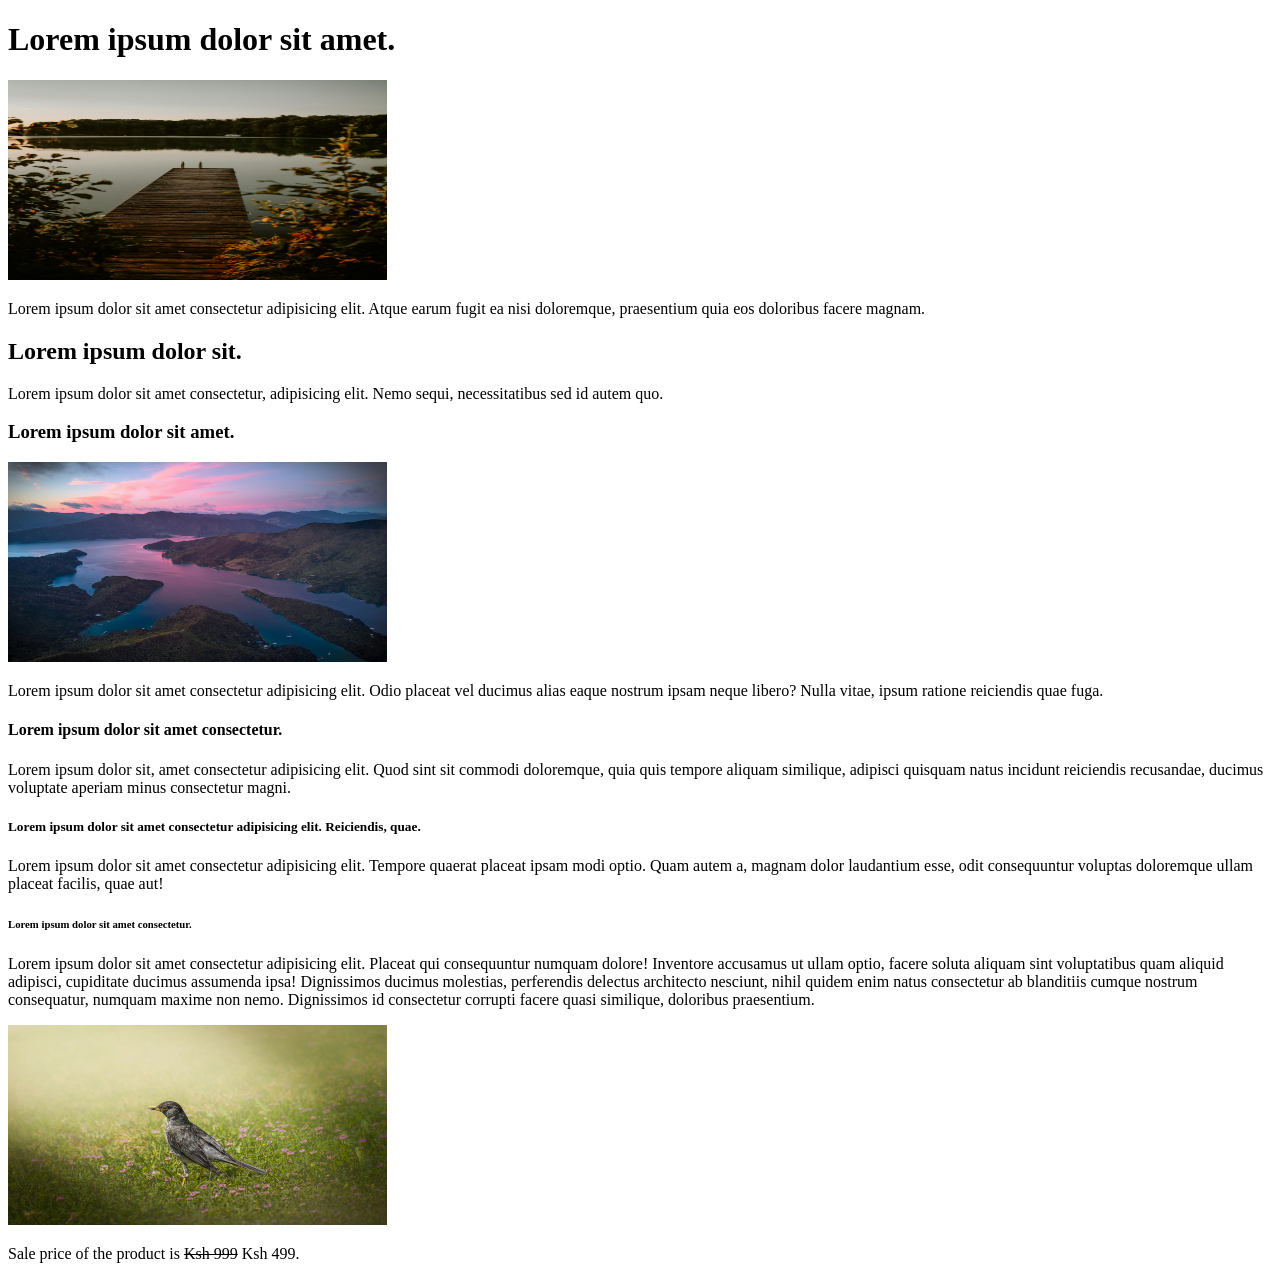
<file: index.html>
<!DOCTYPE html>
<html lang="en">
<head>
    <meta charset="UTF-8">
    <meta name="viewport" content="width=device-width, initial-scale=1.0">
    <title>HTML Basics</title>
</head>
<body>
    <h1>Lorem ipsum dolor sit amet.</h1>
    <img src="images/nature.jpg" alt="" width="30%" height="200px">
    <p>Lorem ipsum dolor sit amet consectetur adipisicing elit. Atque earum fugit ea nisi doloremque, praesentium quia eos doloribus facere magnam.</p>
    <h2>Lorem ipsum dolor sit.</h2>
    <p>Lorem ipsum dolor sit amet consectetur, adipisicing elit. Nemo sequi, necessitatibus sed id autem quo.</p>
    <h3>Lorem ipsum dolor sit amet.</h3>
    <img src="images/nature2.jpg" alt="" width="30%" height="200px">
    <p>Lorem ipsum dolor sit amet consectetur adipisicing elit. Odio placeat vel ducimus alias eaque nostrum ipsam neque libero? Nulla vitae, ipsum ratione reiciendis quae fuga.</p>
    <h4>Lorem ipsum dolor sit amet consectetur.</h4>
    <p>Lorem ipsum dolor sit, amet consectetur adipisicing elit. Quod sint sit commodi doloremque, quia quis tempore aliquam similique, adipisci quisquam natus incidunt reiciendis recusandae, ducimus voluptate aperiam minus consectetur magni.</p>
    <h5>Lorem ipsum dolor sit amet consectetur adipisicing elit. Reiciendis, quae.</h5>
    <p>Lorem ipsum dolor sit amet consectetur adipisicing elit. Tempore quaerat placeat ipsam modi optio. Quam autem a, magnam dolor laudantium esse, odit consequuntur voluptas doloremque ullam placeat facilis, quae aut!</p>
    <h6>Lorem ipsum dolor sit amet consectetur.</h6>
    <p>Lorem ipsum dolor sit amet consectetur adipisicing elit. Placeat qui consequuntur numquam dolore! Inventore accusamus ut ullam optio, facere soluta aliquam sint voluptatibus quam aliquid adipisci, cupiditate ducimus assumenda ipsa!
    Dignissimos ducimus molestias, perferendis delectus architecto nesciunt, nihil quidem enim natus consectetur ab blanditiis cumque nostrum consequatur, numquam maxime non nemo. Dignissimos id consectetur corrupti facere quasi similique, doloribus praesentium.</p>
    <img src="images/bird.jpg" alt="" width="30%" height="200px">
    <p>Sale price of the product is <s>Ksh 999</s> Ksh 499.</p>
</body>
</html>
</file>
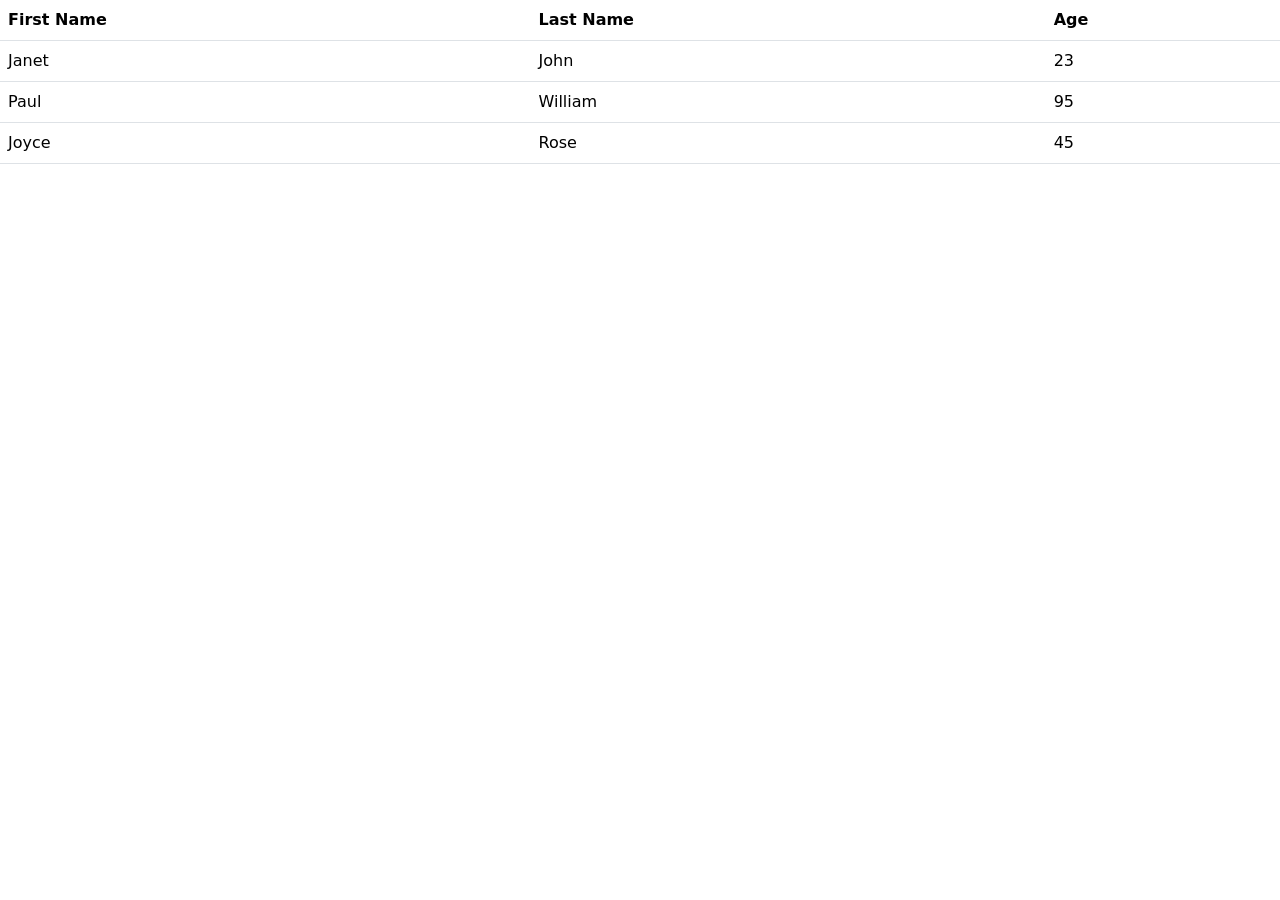
<file: bootstrap.html>
<!DOCTYPE html>
<html lang="en">
<head>
    <meta charset="UTF-8">
    <meta name="viewport" content="width=device-width, initial-scale=1.0">
    <title>Bootstrap intro</title>
    <link rel="stylesheet" href="bootstrap-5.3.8-dist/css/bootstrap.css">
    <!-- <link href="https://cdn.jsdelivr.net/npm/bootstrap@5.3.8/dist/css/bootstrap.min.css" rel="stylesheet"> -->
    <style>
        .text-danger{
            color: green !important;
        }
    </style>
</head>
<body>
    <!-- <h1 class="text-center text-danger text-capitalize">Lorem ipsum dolor sit amet </h1>
    <p class="text-end text-success">Lorem ipsum dolor sit amet consectetur 
    adipisicing elit. Mollitia vitae perspiciatis non.
    At aperiam minima est laborum ea fuga et pariatur? Sit,
    illo sequi. Dignissimos voluptates magni reprehenderit ex 
    doloremque.</p> -->

    <table class="table">
        <tr>
            <th>First Name</th>
            <th>Last Name</th>
            <th>Age</th>
        </tr>
        <tr>
            <td>Janet</td>
            <td>John</td>
            <td>23</td>
        </tr>
        <tr>
            <td>Paul</td>
            <td> William</td>
            <td>95</td>
        </tr>
        <tr>
            <td>Joyce</td>
            <td>Rose</td>
            <td>45</td>
        </tr>
    </table>

</body>
</html>
</file>
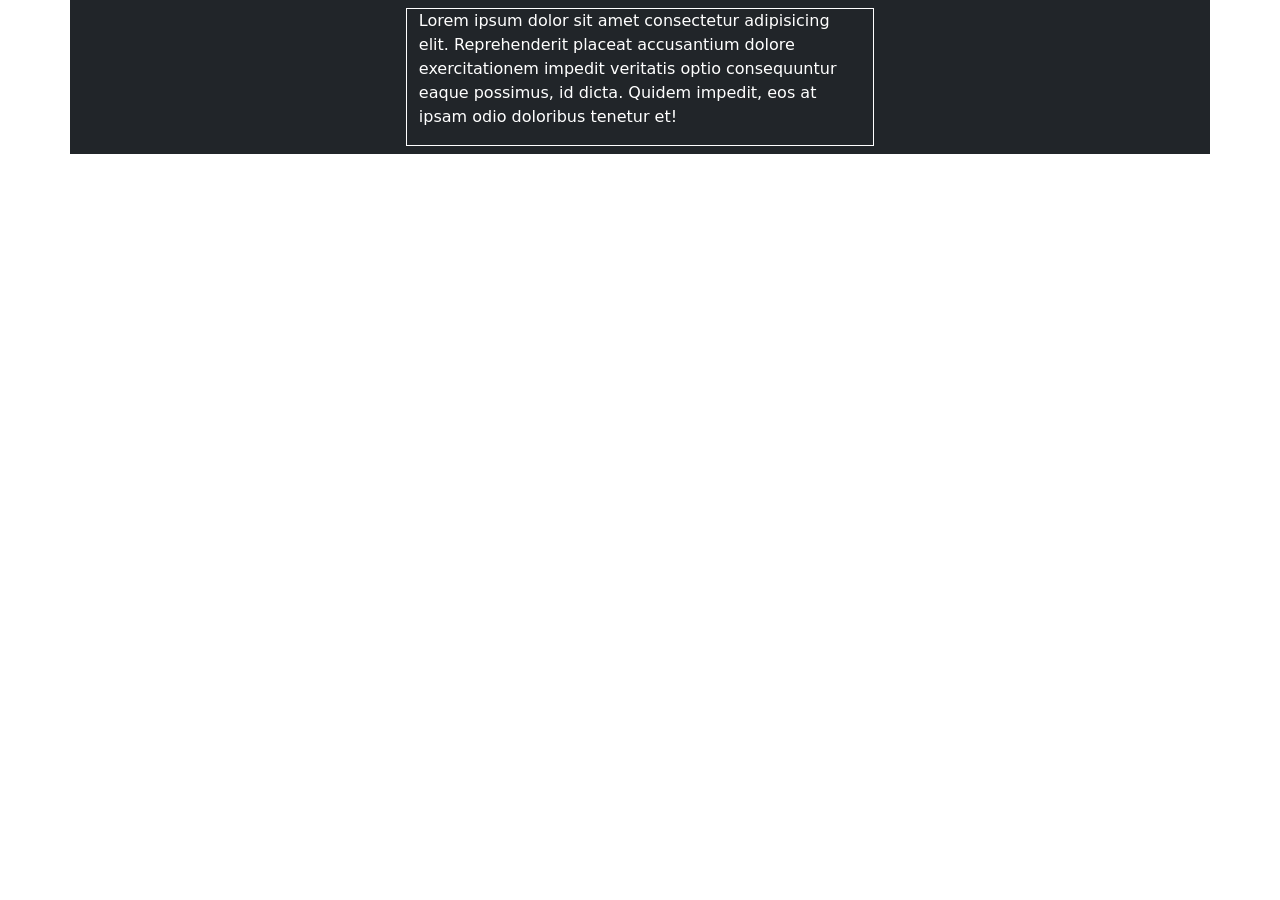
<file: bs-grid.html>
<!DOCTYPE html>
<html lang="en">
<head>
    <meta charset="UTF-8">
    <meta name="viewport" content="width=device-width, initial-scale=1.0">
    <title>Bootstrap Grid</title>
    <link rel="stylesheet" href="bootstrap-5.3.8-dist/css/bootstrap.css">
</head>
<body>
    <!-- container -->
     <!-- row -->
      <!-- col-->
       <!-- xs, sm, md, lg, xl, xxl   -->
       <div class="container d-none">
        <div class="row">
            <div class="col-sm-6 col-md-4 border border-success ">
                <p>Lorem ipsum dolor sit amet consectetur adipisicing elit. Nobis pariatur perspiciatis velit et sed? Fuga explicabo laudantium soluta necessitatibus sint! Alias in deleniti rem enim ea a reiciendis hic porro?</p>

            </div>
            <div class="col-sm-6 col-md-4 border border-warning ">
                <p>Lorem ipsum dolor sit amet consectetur adipisicing elit. Accusamus similique placeat laboriosam recusandae, excepturi, vitae voluptatibus doloribus dolore veritatis sed accusantium magni provident ipsa magnam alias vel repellat qui cum.</p>

            </div>
            <div class="col-sm-12 col-md-4 border border-primary ">
                <p>Lorem ipsum dolor sit amet consectetur adipisicing elit. Error tempore suscipit atque delectus mollitia reiciendis consequatur pariatur. Maiores quis praesentium, minus inventore libero dolorum mollitia incidunt est deleniti rerum repudiandae.</p>
            </div>
        </div>

       </div>
       <div class="container">
        <div class="row bg-dark p-2 justify-content-center">
            <div class="col-5 border border-white">
                <p class="text-white">Lorem ipsum dolor sit amet consectetur adipisicing elit. Reprehenderit placeat accusantium dolore exercitationem impedit veritatis optio consequuntur eaque possimus, id dicta. Quidem impedit, eos at ipsam odio doloribus tenetur et!</p>
            </div>
        </div>
       </div>

</body>
</html>
</file>
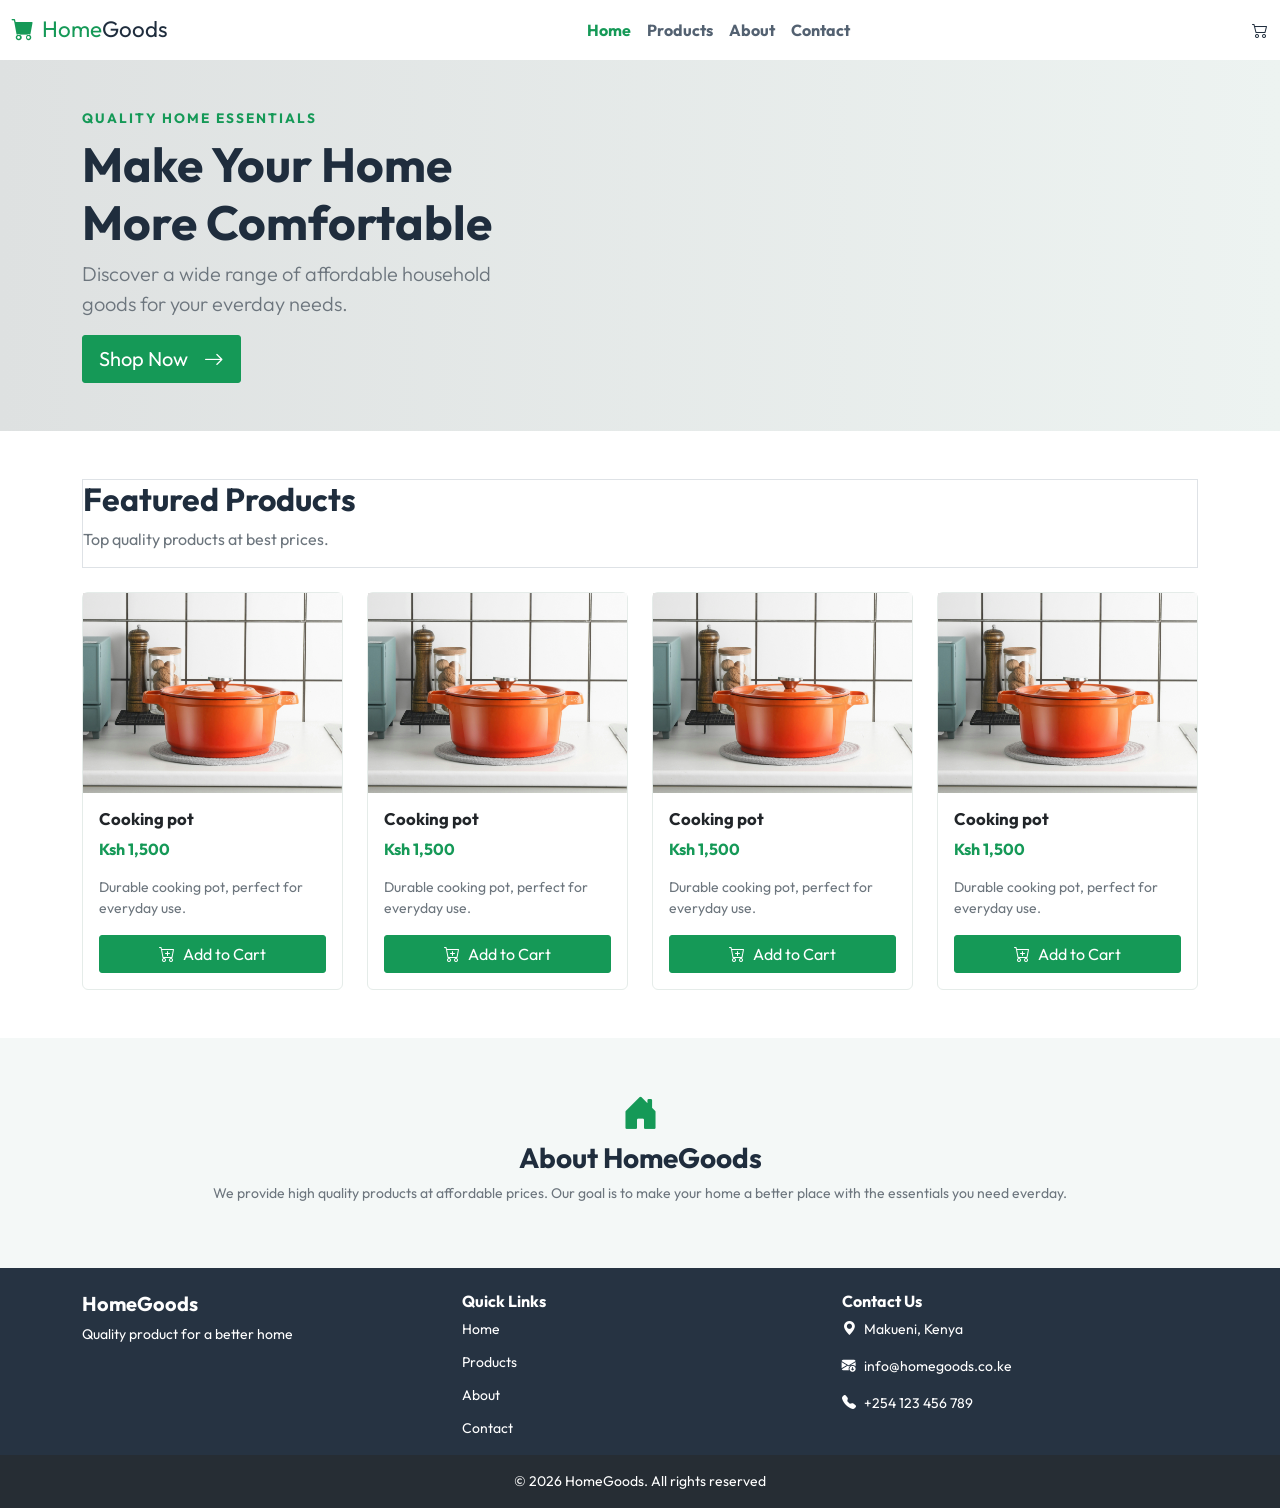
<file: completebootstrappage.html>
<!DOCTYPE html>
<html lang="en">
<head>
    <meta charset="UTF-8">
    <meta name="viewport" content="width=device-width, initial-scale=1.0">
    <title>HomeGoods | Best prices in town</title>
    <link href="https://cdn.jsdelivr.net/npm/bootstrap@5.3.8/dist/css/bootstrap.min.css" rel="stylesheet">
    <link rel="stylesheet" href="https://cdn.jsdelivr.net/npm/bootstrap-icons@1.13.2/font/bootstrap-icons.min.css">
    <!-- <link rel="stylesheet" href="bootstrap-5.3.8-dist/css/bootstrap.css"> -->
    <link rel="stylesheet" href="css/full.css">

</head>
<body>
    <!-- navbar -->
    <nav class="navbar navbar-expand-sm bg-white">
        <div class="container-fluid">
            <a class="navbar-brand" href="#"><i class="bi bi-cart-fill me-2"></i>Home<span id="goods">Goods</span></a>
            <button class="navbar-toggler" type="button" data-bs-toggle="collapse" data-bs-target="#collapsibleNavbar">
                <span class="navbar-toggler-icon"></span>
            </button>
            <div class="collapse navbar-collapse" id="collapsibleNavbar">
                <ul class="navbar-nav mx-auto">
                    <li class="nav-item">
                        <a class="nav-link active" href="#" >Home</a>
                    </li>
                    <li class="nav-item">
                        <a class="nav-link" href="#">Products</a>
                    </li>
                    <li class="nav-item">
                        <a class="nav-link" href="#">About</a>
                    </li>
                    <li class="nav-item">
                        <a class="nav-link" href="#">Contact</a>
                    </li>
                </ul>
            </div>
            <i class="bi bi-cart2"></i>
        </div>
    </nav>
    <!-- header section -->
     <header class="hero">
        <div class="container ">
            <div class="row">
                <div class="col-md-5 py-5">
                    <p class="text-uppercase mb-2 fw-bold small-heading">Quality home essentials</p>
                    <h1 class="fw-bold display-5" >Make Your Home More Comfortable</h1>
                    <p class="text-secondary lead">Discover a wide range of affordable household goods for your everday needs.</p>
                    <a href="#" class="btn btn-success btn-lg">Shop Now<i class="bi bi-arrow-right ms-3"></i></a>
                </div>
                
            </div>
        </div>

     </header>
    <!-- Main Section  -->
     <main>
        <section class="products-section py-5 ">
            <div class="container">
                <div class="section-heading mb-4 border">
                    <h2 class="fw-bold">Featured Products</h2>
                    <p class="text-secondary">Top quality products at best prices.</p>
                </div>
                <div class="row g-4">
                    
                    <div class="col-sm-6 col-md-3 ">
                        <div class="card">
                            <img src="images/cooking-pot.jpg" alt="">
                            <div class="card-body">
                                <h3 class=" h5 card-title">Cooking pot</h3>
                                <p class="price">Ksh 1,500</p>
                                <p class="small text-secondary">Durable cooking pot, perfect for everyday use.</p>
                                <button class="btn btn-success w-100"><i class="bi bi-cart-plus me-2"></i>Add to Cart</button>
                            </div>
                        </div>
                    </div>
                    <div class="col-sm-6 col-md-3">
                        <div class="card">
                            <img src="images/cooking-pot.jpg" alt="">
                            <div class="card-body">
                                <h3 class=" h5 card-title">Cooking pot</h3>
                                <p class="price">Ksh 1,500</p>
                                <p class="small text-secondary">Durable cooking pot, perfect for everyday use.</p>
                                <button class="btn btn-success w-100"><i class="bi bi-cart-plus me-2"></i>Add to Cart</button>
                            </div>
                        </div>
                    </div>
                    <div class="col-sm-6 col-md-3">
                        <div class="card">
                            <img src="images/cooking-pot.jpg" alt="">
                            <div class="card-body">
                                <h3 class=" h5 card-title">Cooking pot</h3>
                                <p class="price">Ksh 1,500</p>
                                <p class="small text-secondary">Durable cooking pot, perfect for everyday use.</p>
                                <button class="btn btn-success w-100"><i class="bi bi-cart-plus me-2"></i>Add to Cart</button>
                            </div>
                        </div>
                    </div>
                    <div class="col-sm-6 col-md-3">
                        <div class="card">
                            <img src="images/cooking-pot.jpg" alt="">
                            <div class="card-body">
                                <h3 class="h5 card-title">Cooking pot</h3>
                                <p class="price">Ksh 1,500</p>
                                <p class="small text-secondary ">Durable cooking pot, perfect for everyday use.</p>
                                <button class="btn btn-success w-100"><i class="bi bi-cart-plus me-2"></i>Add to Cart</button>
                            </div>
                        </div>
                    </div>

                </div>
            </div>

        </section>
        <section class="about-section py-5">
            <div class="container text-center">
                <i class="bi bi-house-door-fill"></i>
                <h2 class="h3 fw-bold">About HomeGoods</h2>
                <p class="text-secondary small ">We provide high quality products at affordable prices. Our goal is to make your home a better place with the essentials you need everday.</p>
            </div>

        </section>


     </main>
    <!-- Footer -->
     <footer>
        <div class="container pt-4 ">
            <div class="row g-4">
                <div class="col-md-4">
                    <h2 class="h5 fw-bold">HomeGoods</h2>
                    <p class="small">Quality product for a better home</p>

                </div>
                <div class="col-md-4">
                    <h3 class="h6 fw-bold">
                        Quick Links
                    </h3>
                    <ul class="small list-unstyled">
                        <li><a href="#"> Home</a></li>
                        <li><a href="#"> Products</a></li>
                        <li><a href="#"> About</a></li>
                        <li><a href="#"> Contact</a></li>
                    </ul>
                </div>
                <div class="col-md-4">
                    <h3 class="h6 fw-bold">
                        Contact Us
                    </h3>
                    <p class="small"><i class="bi bi-geo-alt-fill me-2"></i>Makueni, Kenya</p>
                    <p class="small"><i class="bi bi-envelope-arrow-down-fill me-2"></i>info@homegoods.co.ke</p>
                    <p class="small"><i class="bi bi-telephone-fill me-2"></i>+254 123 456 789</p>

                </div>
            </div>

        </div>
        <div class="copyright text-center py-3 small">
            <span>&copy; 2026 HomeGoods. All rights reserved</span>

        </div>
     </footer>
         <script src="https://cdn.jsdelivr.net/npm/bootstrap@5.3.8/dist/js/bootstrap.bundle.min.js" integrity="sha384-FKyoEForCGlyvwx9Hj09JcYn3nv7wiPVlz7YYwJrWVcXK/BmnVDxM+D2scQbITxI" crossorigin="anonymous"></script>

</body>
</html>
</file>
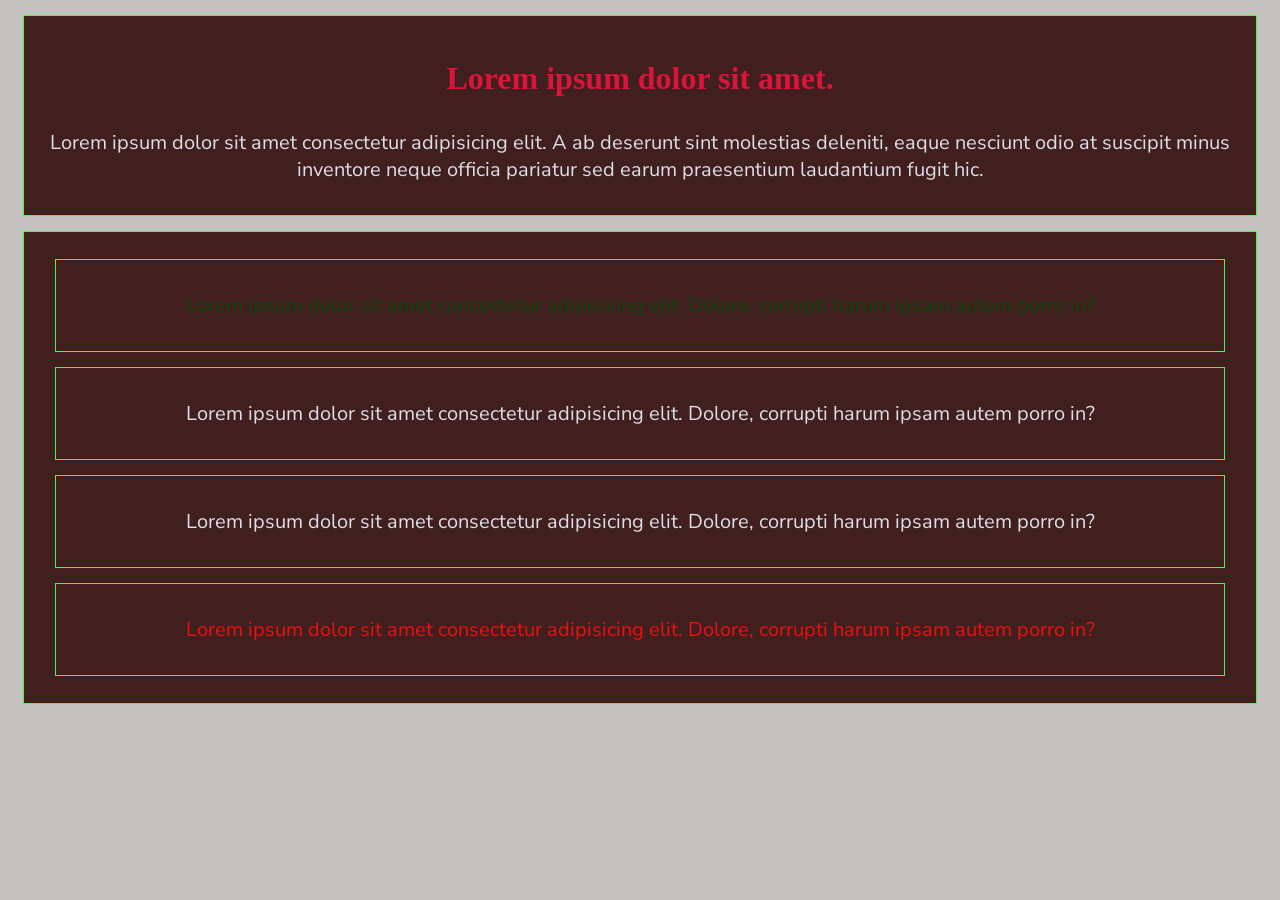
<file: divs.html>
<!DOCTYPE html>
<html lang="en">
<head>
    <meta charset="UTF-8">
    <meta name="viewport" content="width=device-width, initial-scale=1.0">
    <title>DIV</title>
    <link rel="preconnect" href="https://fonts.googleapis.com">
<link rel="preconnect" href="https://fonts.gstatic.com" crossorigin>
<link href="https://fonts.googleapis.com/css2?family=Edu+QLD+Hand:wght@400..700&family=Nunito+Sans:ital,opsz,wght@0,6..12,200..1000;1,6..12,200..1000&display=swap" rel="stylesheet">
    <style>
        body{
            background-color: #c5c1c1;
        }
        div{
            background: #411f1f;
            padding-left: 16px;
            padding-right: 16px;
            padding-top: 12px;
            padding-bottom: 12px;
            margin: 15px;
            border:1px solid #47f747 ;
        }
        h3{
            color:#dc143c;
            text-align: center;
            font-family:"Edu QLD Hand", cursive;
            font-size: 2rem;
        }
        p{
            color:#dedee6;
            text-align: center;
            font-family:"Nunito Sans", sans-serif;
            font-size: 1.25rem;
 ;
        }
        .text-success{
            color: #0a440a;
        }
        .text-danger{
            color:#ed1010;
        }
    </style>
</head>
<body>
    <div>
        <h3>Lorem ipsum dolor sit amet.</h3>
        <p>Lorem ipsum dolor sit amet consectetur adipisicing elit.
         A ab deserunt sint molestias deleniti, eaque nesciunt odio at
        suscipit minus inventore neque officia pariatur sed earum praesentium
         laudantium fugit hic.</p>
    </div>
    <div>
        <div>
            <p class="text-success">Lorem ipsum dolor sit amet consectetur adipisicing elit. Dolore,
             corrupti harum ipsam autem porro in?</p>
        </div>
        <div><p>Lorem ipsum dolor sit amet consectetur adipisicing elit. Dolore,
             corrupti harum ipsam autem porro in?</p></div>
        <div><p>Lorem ipsum dolor sit amet consectetur adipisicing elit. Dolore,
             corrupti harum ipsam autem porro in?</p></div>
        <div>
            <p class="text-danger">Lorem ipsum dolor sit amet consectetur adipisicing elit. Dolore,
             corrupti harum ipsam autem porro in?</p></div>
    </div>
</body>
</html>
</file>
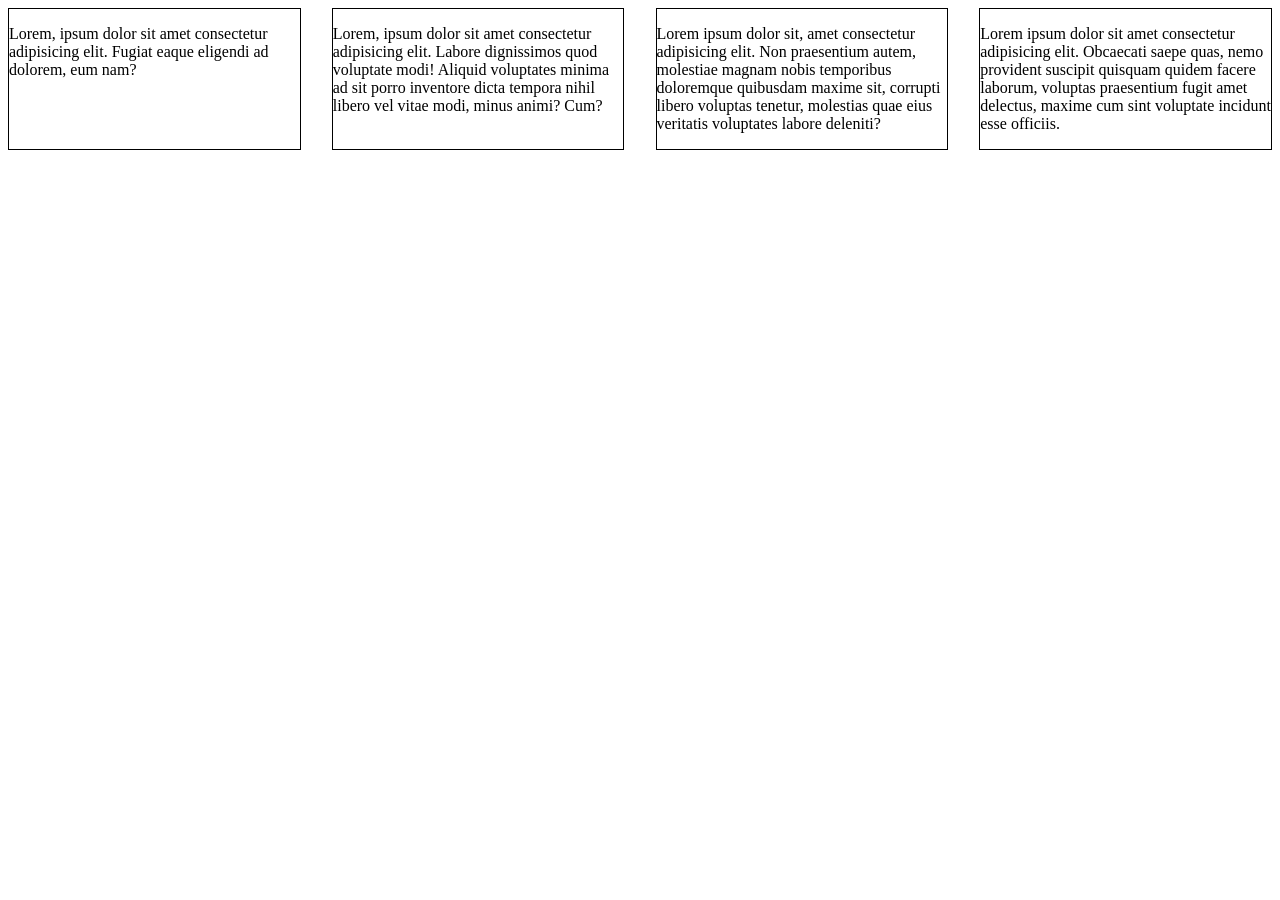
<file: flex.html>
<!DOCTYPE html>
<html lang="en">
<head>
    <meta charset="UTF-8">
    <meta name="viewport" content="width=device-width, initial-scale=1.0">
    <title>CSS Flex</title>
    <style>
        .main-1{
            border:1px solid #080108;
            padding:10px;
            display: flex;
            justify-content: space-between;
            display: none;
        }
        .smaller{
            border: 1px solid #020268;
            height: 100px;
            width: 45%;
        }
        .x{
            width:40%;
        }
        .z{
            width:55%;
        }
        .container{
            display: flex;
            justify-content: space-between;
        }
        .s{
            width: 23%;
            border: 1px solid #000000;
        }
    </style>

</head>

<body>
    <!--setup username and email -->
    <!--git config --global user.name "Beatrice" -->
    <!--git config --global user.email "" -->
    <!--git init -->
    <!--git add . -->
    <!--git commit -m "the message" -->
    <!--git remote add origin https://github.com/Beatricenzoa/html-css-introduction.git -->
    <!--git push -u origin master -->
    <div class="main-1">
        <div class="smaller x">A</div>
        <div class="smaller z">B</div>
    </div>
    <div class="container">
        <div class="s">
            <p>Lorem, ipsum dolor sit amet consectetur adipisicing elit. Fugiat eaque eligendi ad dolorem, eum nam?</p>
            </div>
        <div class="s">
            <p>Lorem, ipsum dolor sit amet consectetur adipisicing elit. Labore dignissimos quod voluptate modi! Aliquid voluptates minima ad sit porro inventore dicta tempora nihil libero vel vitae modi, minus animi? Cum?</p>
            </div>
        <div class="s">
            <p>Lorem ipsum dolor sit, amet consectetur adipisicing elit. Non praesentium autem, molestiae magnam nobis temporibus doloremque quibusdam maxime sit, corrupti libero voluptas tenetur, molestias quae eius veritatis voluptates labore deleniti?</p>
            </div>
        <div class="s">
            <p>Lorem ipsum dolor sit amet consectetur adipisicing elit. Obcaecati saepe quas, nemo provident suscipit quisquam quidem facere laborum, voluptas praesentium fugit amet delectus, maxime cum sint voluptate incidunt esse officiis.</p>
            </div>
        </div>

</body>
</html>
</file>
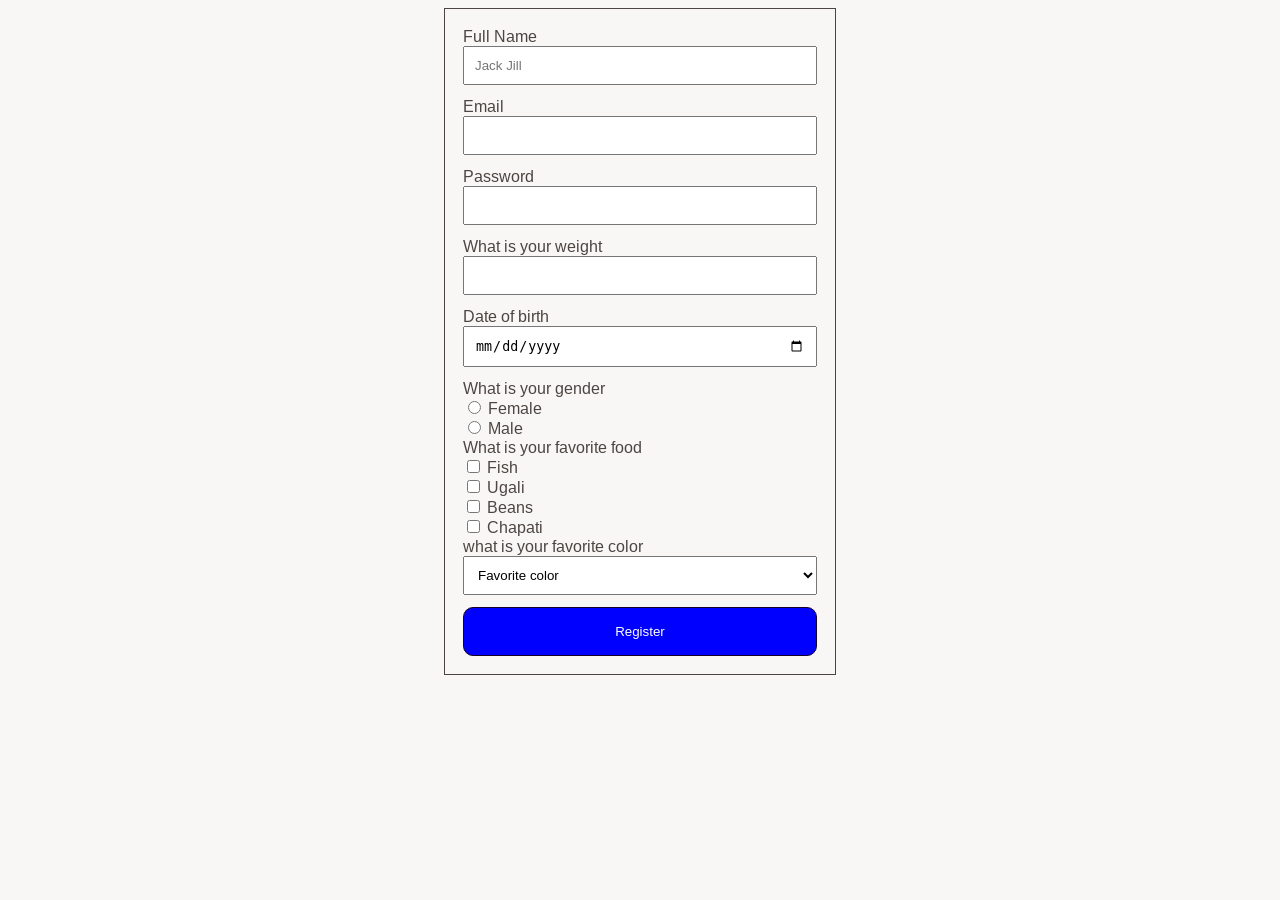
<file: forms.html>
<!DOCTYPE html>
<html lang="en">
<head>
    <meta charset="UTF-8">
    <meta name="viewport" content="width=device-width, initial-scale=1.0">
    <title>Forms</title>
    <link rel="preconnect" href="https://fonts.googleapis.com">
    <link rel="preconnect" href="https://fonts.gstatic.com" crossorigin>
    <link href="https://fonts.googleapis.com/css2?family=Arimo:ital,wght@0,400..700;1,400..700&display=swap"
        rel="stylesheet">
    <style>
        body{
            background: #f8f7f5;
            font-family: "Arimo", sans-serif;
            font-weight: 300;
            font-style: normal;
        }
        form{
            width:28%;
            border:1px solid #4C4541;
            padding: 18px;
            margin: auto;
        }
        label{
            color:#4C4541;
        }
        .full_width{
            width:100%;
            padding: 10px;
            box-sizing: border-box;
            margin-bottom:12px ;
        }
        button{
            background-color:blue;
            color: white;
            padding: 16px;
            border: 1px solid #160229;
            border-radius: 10px;
            width: 100%;
        }

    </style>
</head>
<body>
    <!-- text, email, password, number , radio , ckeckbox, select, date -->
    <form action="">
        <Label for="full_name">Full Name</Label>
        <input class="full_width" type="text" name="full_name" id="full_name" required placeholder="Jack Jill">
        <br>
        <label for="">Email</label>
        <input  class="full_width" type="email" name="" id="">
        <br>
        <label for="Password">Password</label>
        <input  class="full_width" type="password" name="password" id="password">
        <br>
        <label for="weight">What is your weight</label>
        <input  class="full_width" type="number" name="weight" id="weight" min="10" max="150" step="1">
        <br>
        <label for="dob">Date of birth</label>
        <input  class="full_width" type="date" name="dob" id="dob" min="1940-01-01" max="2008-12-31">
        <br>
       <label>What is your gender</label>
       <br>
        <input type="radio" name="gender" id="F" >
         <label for="F">Female</label>
         <br>
         <input type="radio" name="gender" id="M">
         <label for="M">Male</label>
        <br>
        <label >What is your favorite food</label>
        <br>
        <input type="checkbox" name="fav_food" id="fish">
        <label for="fish">Fish</label>
        <br>
         <input type="checkbox" name="fav_food" id="ugali">
        <label for="ugali">Ugali</label>
        <br>
         <input type="checkbox" name="fav_food" id="beans">
        <label for="beans">Beans</label>
        <br>
         <input type="checkbox" name="fav_food" id="chapati">
        <label for="chapati">Chapati</label>
        <br>
        <label for="fav-color">what is your favorite color</label>
        <select class="full_width" name="fav-color" id="fav-color">
            <option value="0">Favorite color</option>
            <option value="1">Yellow</option>
            <option value="2">Blue</option>
            <option value="3">Aqua</option>
            <option value="4">Green</option>
            <option value="5">Purple</option>
            <option value="6">White</option>
        </select>
        <br>
        <button type="submit">Register</button>
    </form>
</body>
</html>
</file>
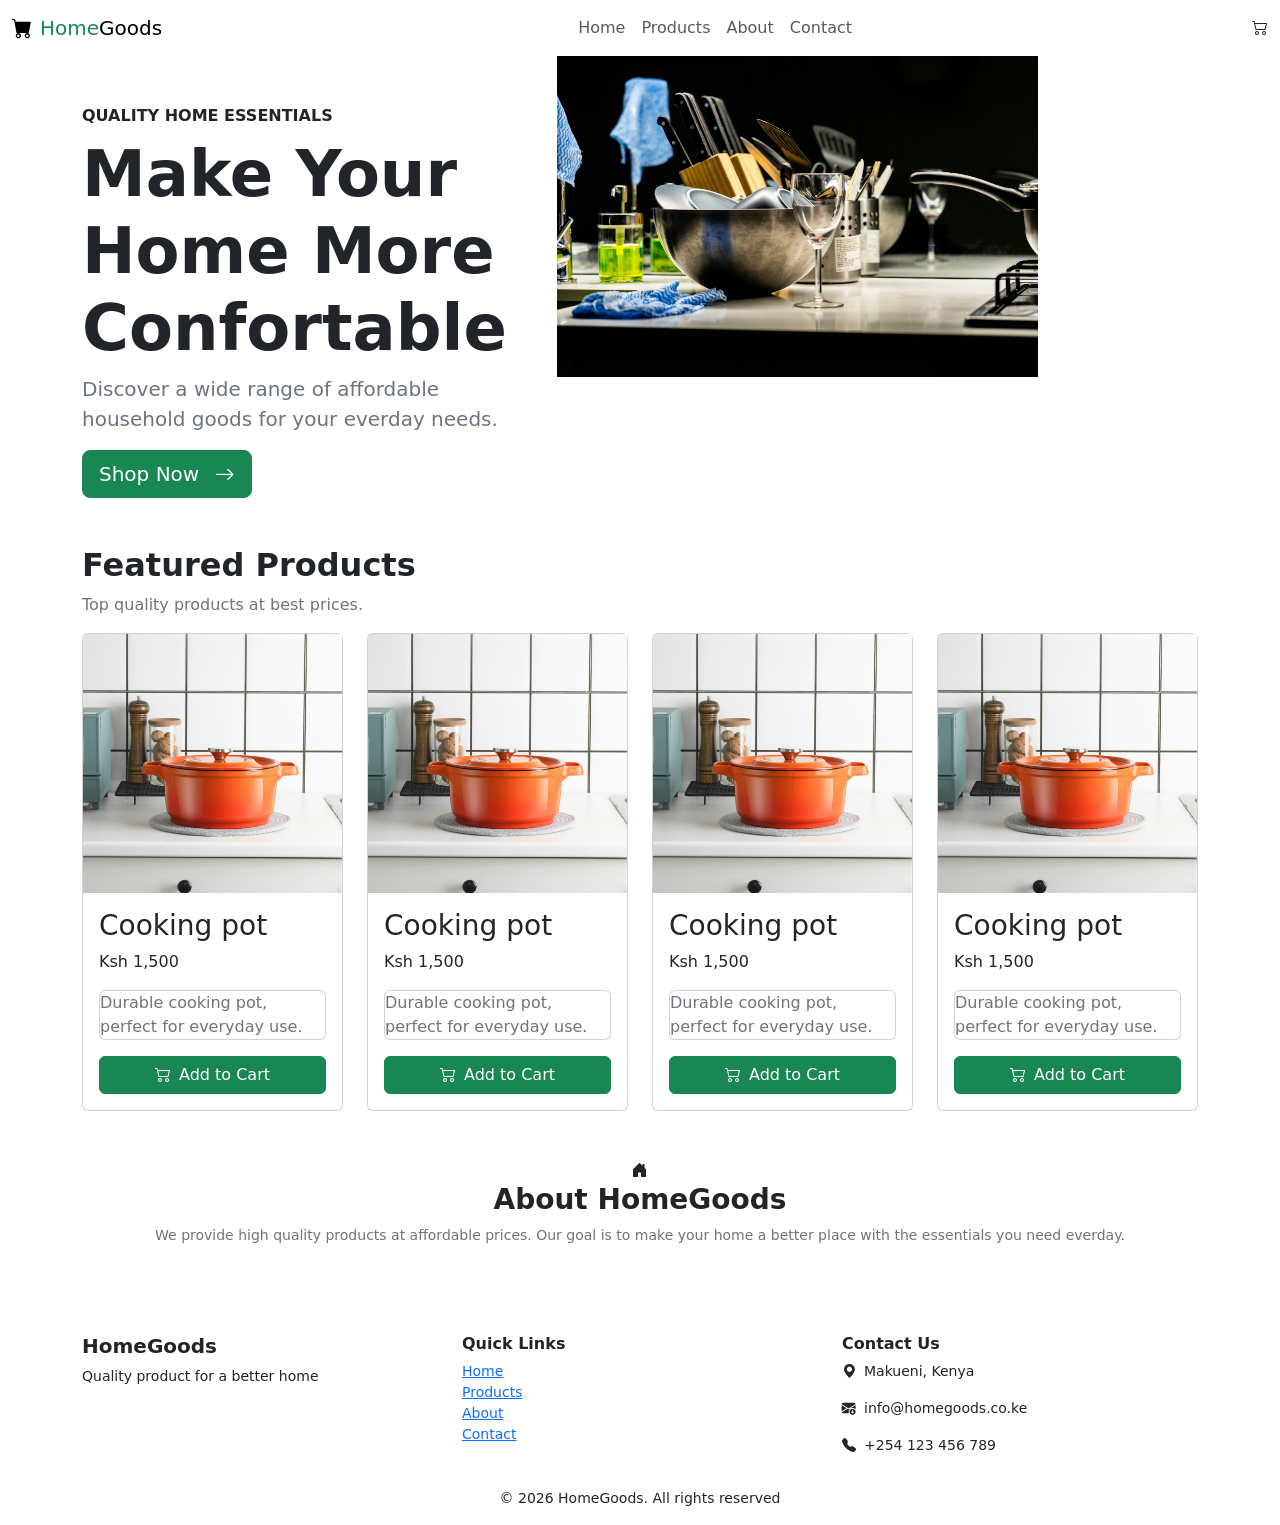
<file: full-page.html>
<!DOCTYPE html>
<html lang="en">
<head>
    <meta charset="UTF-8">
    <meta name="viewport" content="width=device-width, initial-scale=1.0">
    <title>HomeGoods | Best prices in town</title>
    <link href="https://cdn.jsdelivr.net/npm/bootstrap@5.3.8/dist/css/bootstrap.min.css" rel="stylesheet">
    <link rel="stylesheet" href="https://cdn.jsdelivr.net/npm/bootstrap-icons@1.13.2/font/bootstrap-icons.min.css">
    <link rel="stylesheet" href="bootstrap-5.3.8-dist/css/bootstrap.css">

</head>
<body>
    <!-- navbar -->
    <nav class="navbar navbar-expand-sm bg-white">
        <div class="container-fluid">
            <a class="navbar-brand" href="#"><i class="bi bi-cart-fill me-2"></i><span class="text-success">Home</span>Goods</a>
            <button class="navbar-toggler" type="button" data-bs-toggle="collapse" data-bs-target="#collapsibleNavbar">
                <span class="navbar-toggler-icon"></span>
            </button>
            <div class="collapse navbar-collapse" id="collapsibleNavbar">
                <ul class="navbar-nav mx-auto">
                    <li class="nav-item">
                        <a class="nav-link" href="#">Home</a>
                    </li>
                    <li class="nav-item">
                        <a class="nav-link" href="#">Products</a>
                    </li>
                    <li class="nav-item">
                        <a class="nav-link" href="#">About</a>
                    </li>
                    <li class="nav-item">
                        <a class="nav-link" href="#">Contact</a>
                    </li>
                </ul>
            </div>
            <i class="bi bi-cart2"></i>
        </div>
    </nav>
    <!-- header section -->
     <header class="hero">
        <div class="container ">
            <div class="row">
                <div class="col-md-5 py-5">
                    <p class="text-uppercase mb-2 fw-bold">Quality home essentials</p>
                    <h1 class="text-capitalize fw-bold display-3" >Make your Home More Confortable</h1>
                    <p class="text-secondary lead">Discover a wide range of affordable household goods for your everday needs.</p>
                    <a href="#" class="btn btn-success btn-lg">Shop Now<i class="bi bi-arrow-right ms-3"></i></a>
                </div>
                <div class="col-md-7">
                    <img src="images/lloyd-williams-duaRPSJzGXU-unsplash.jpg" class="img-fliud hero-img w-75" alt="">

                </div>
            </div>
        </div>

     </header>
    <!-- Main Section  -->
     <main>
        <section class="products-section">
            <div class="container">
                <div class="section-heading">
                    <h2 class="fw-bold">Featured Products</h2>
                    <p class="text-secondary">Top quality products at best prices.</p>
                </div>
                <div class="row g-4">
                    
                    <div class="col-md-3">
                        <div class="card">
                            <img src="images/cooking-pot.jpg" alt="">
                            <div class="card-body">
                                <h3 class="card-title">Cooking pot</h3>
                                <p class=>Ksh 1,500</p>
                                <p class="card text-secondary">Durable cooking pot, perfect for everyday use.</p>
                                <button class="btn btn-success w-100"><i class="bi bi-cart2 me-2"></i>Add to Cart</button>
                            </div>
                        </div>
                    </div>
                    <div class="col-md-3">
                        <div class="card">
                            <img src="images/cooking-pot.jpg" alt="">
                            <div class="card-body">
                                <h3 class="card-title">Cooking pot</h3>
                                <p class=>Ksh 1,500</p>
                                <p class="card text-secondary">Durable cooking pot, perfect for everyday use.</p>
                                <button class="btn btn-success w-100"><i class="bi bi-cart2 me-2"></i>Add to Cart</button>
                            </div>
                        </div>
                    </div>
                    <div class="col-md-3">
                        <div class="card">
                            <img src="images/cooking-pot.jpg" alt="">
                            <div class="card-body">
                                <h3 class="card-title">Cooking pot</h3>
                                <p class=>Ksh 1,500</p>
                                <p class="card text-secondary">Durable cooking pot, perfect for everyday use.</p>
                                <button class="btn btn-success w-100"><i class="bi bi-cart2 me-2"></i>Add to Cart</button>
                            </div>
                        </div>
                    </div>
                    <div class="col-md-3">
                        <div class="card">
                            <img src="images/cooking-pot.jpg" alt="">
                            <div class="card-body">
                                <h3 class="card-title">Cooking pot</h3>
                                <p class=>Ksh 1,500</p>
                                <p class="card text-secondary ">Durable cooking pot, perfect for everyday use.</p>
                                <button class="btn btn-success w-100"><i class="bi bi-cart2 me-2"></i>Add to Cart</button>
                            </div>
                        </div>
                    </div>

                </div>
            </div>

        </section>
        <section class="about-section py-5">
            <div class="container text-center">
                <i class="bi bi-house-door-fill"></i>
                <h2 class="h3 fw-bold">About HomeGoods</h2>
                <p class="text-secondary small ">We provide high quality products at affordable prices. Our goal is to make your home a better place with the essentials you need everday.</p>
            </div>

        </section>


     </main>
    <!-- Footer -->
     <footer>
        <div class="container pt-4 ">
            <div class="row g-4">
                <div class="col-md-4">
                    <h2 class="h5 fw-bold">HomeGoods</h2>
                    <p class="small">Quality product for a better home</p>

                </div>
                <div class="col-md-4">
                    <h3 class="h6 fw-bold">
                        Quick Links
                    </h3>
                    <ul class="small list-unstyled">
                        <li><a href="#"> Home</a></li>
                        <li><a href="#"> Products</a></li>
                        <li><a href="#"> About</a></li>
                        <li><a href="#"> Contact</a></li>
                    </ul>
                </div>
                <div class="col-md-4">
                    <h3 class="h6 fw-bold">
                        Contact Us
                    </h3>
                    <p class="small"><i class="bi bi-geo-alt-fill me-2"></i>Makueni, Kenya</p>
                    <p class="small"><i class="bi bi-envelope-arrow-down-fill me-2"></i>info@homegoods.co.ke</p>
                    <p class="small"><i class="bi bi-telephone-fill me-2"></i>+254 123 456 789</p>

                </div>
            </div>

        </div>
        <div class="copyright text-center py-3 small">
            <span>&copy; 2026 HomeGoods. All rights reserved</span>

        </div>
     </footer>
</body>
</html>
</file>
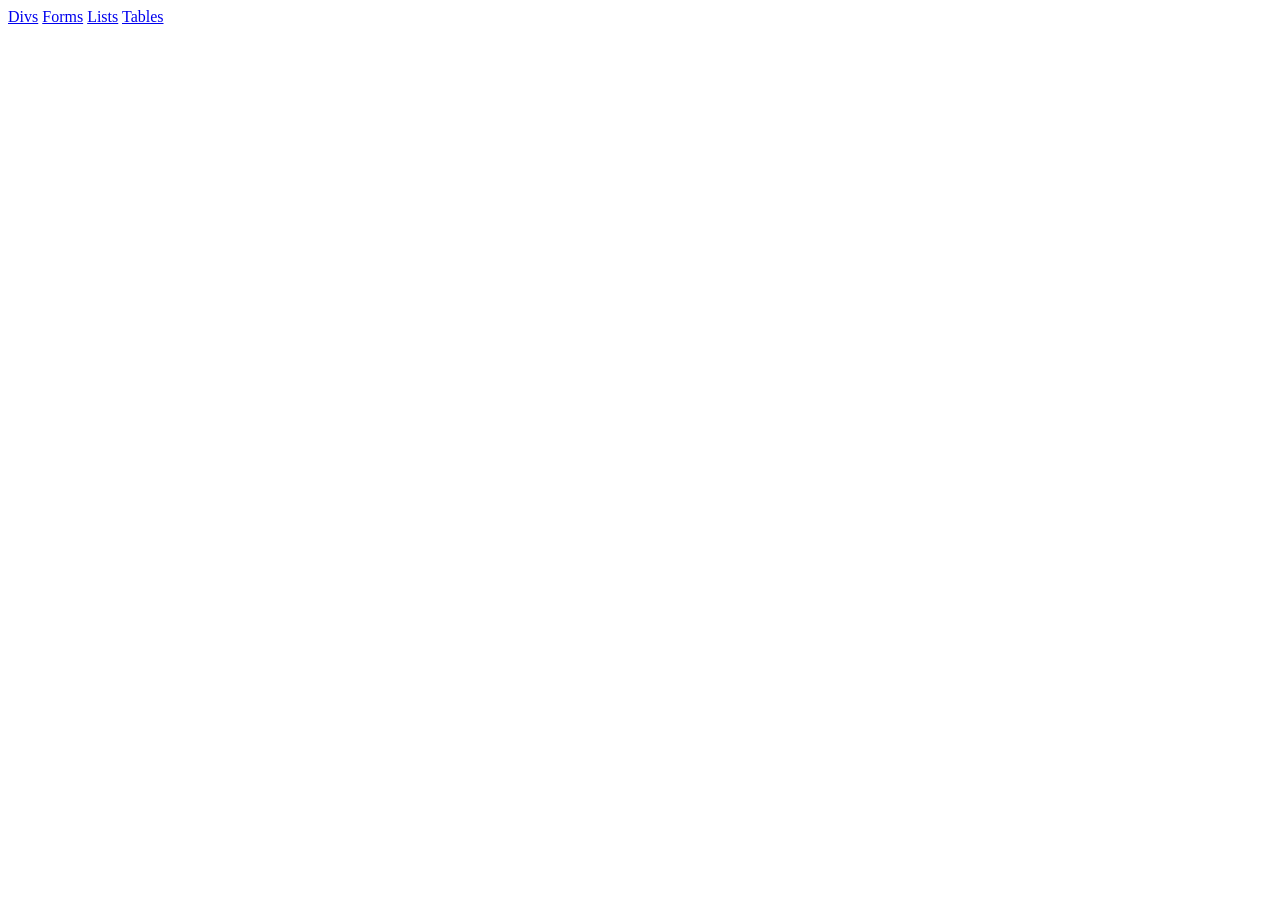
<file: links.html>
<!DOCTYPE html>
<html lang="en">
<head>
    <meta charset="UTF-8">
    <meta name="viewport" content="width=device-width, initial-scale=1.0">
    <title>Links</title>
</head>
<body>
    <a href="divs.html">Divs</a>
    <a href="forms.html">Forms</a>
    <a href="lists.html">Lists</a>
    <a href="tables.html">Tables</a>
</body>
</html>
</file>
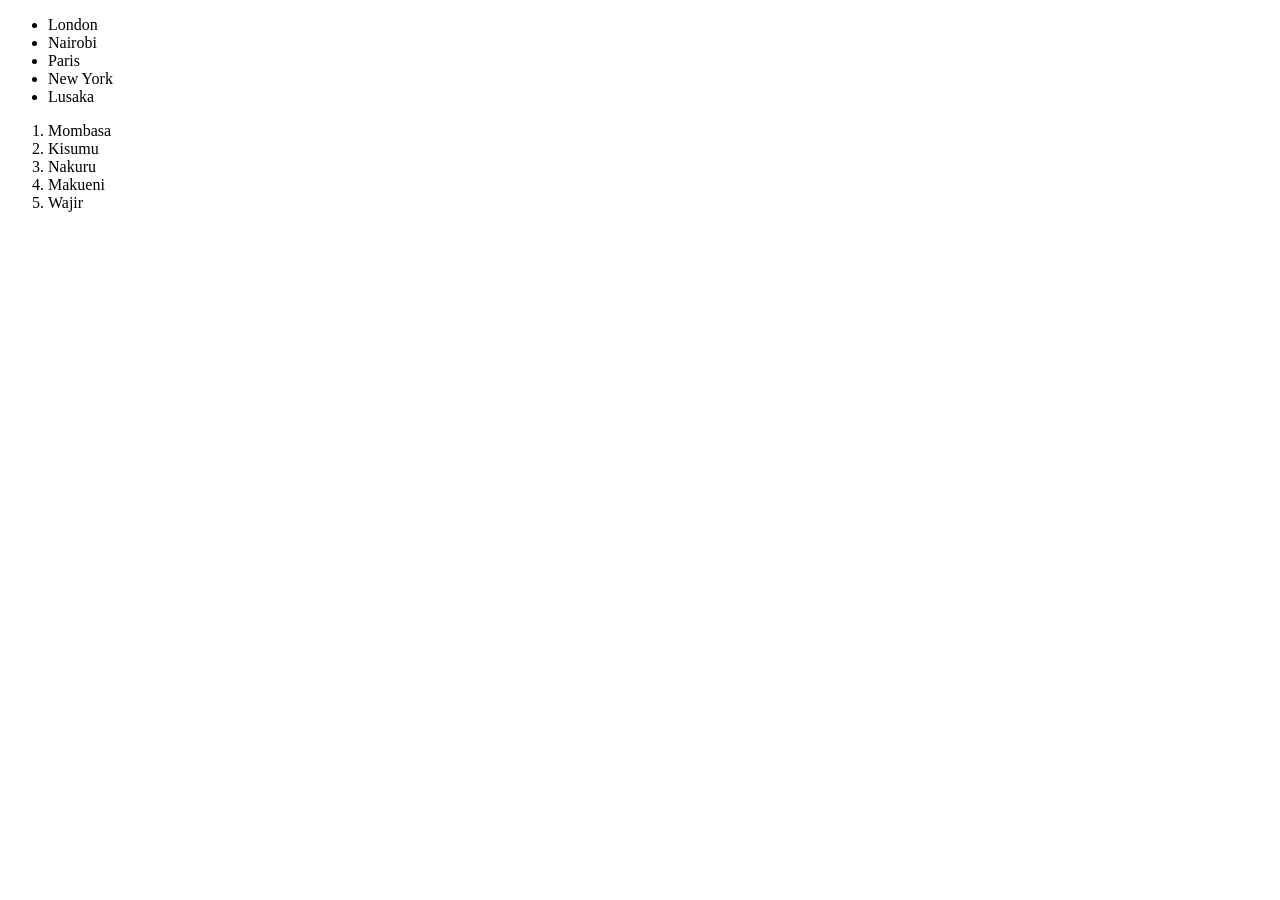
<file: lists.html>
<!DOCTYPE html>
<html lang="en">
<head>
    <meta charset="UTF-8">
    <meta name="viewport" content="width=device-width, initial-scale=1.0">
    <title>Lists</title>
</head>
<body>
    <ul>
        <li>London</li>
        <li>Nairobi</li>
        <li>Paris</li>
        <li>New York</li>
        <li>Lusaka</li>
    </ul>
    <ol>
        <li>Mombasa</li>
        <li>Kisumu</li>
        <li>Nakuru</li>
        <li>Makueni</li>
        <li>Wajir</li>
    </ol>
</body>
</html>
</file>
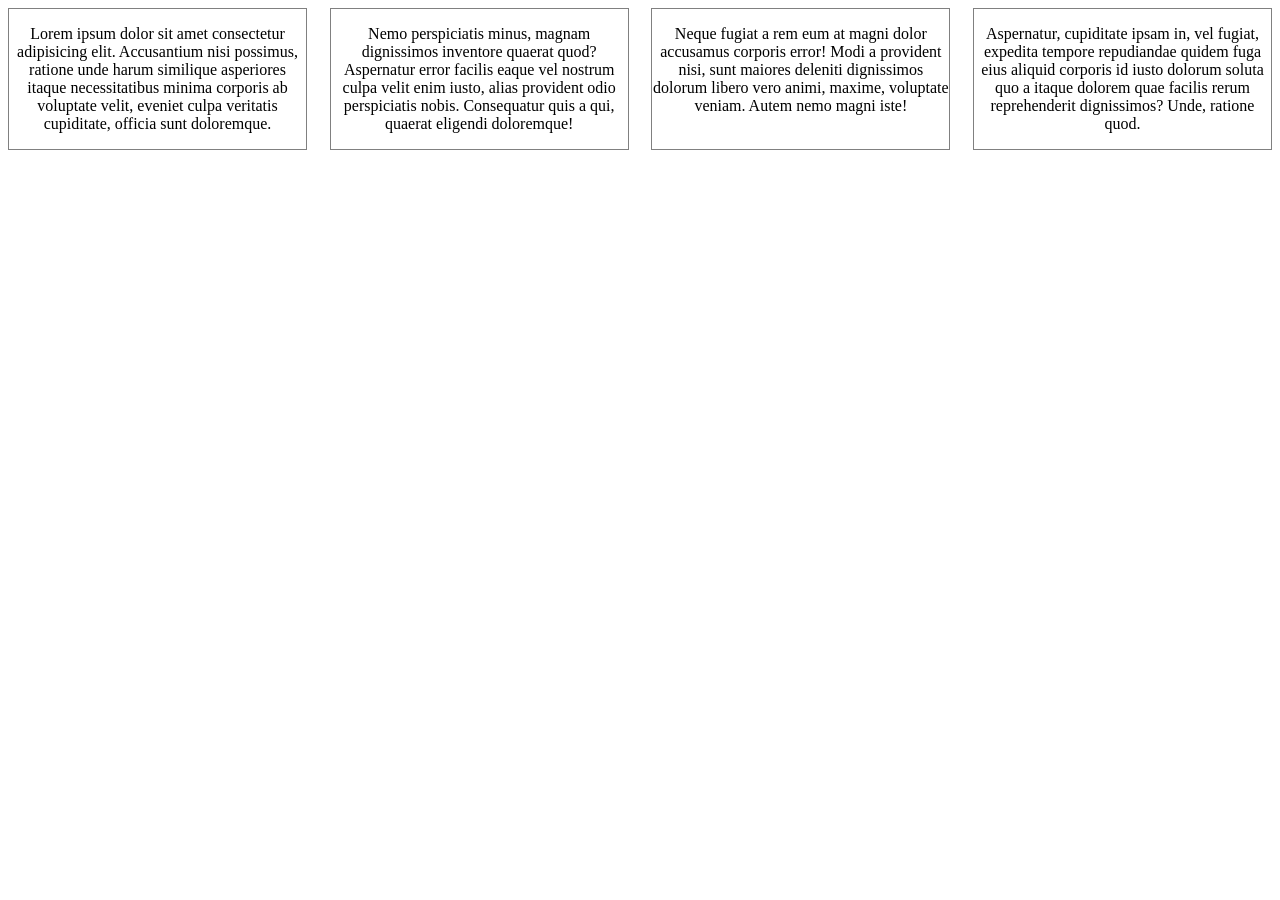
<file: responsive.html>
<!DOCTYPE html>
<html lang="en">
<head>
    <meta charset="UTF-8">
    <meta name="viewport" content="width=device-width, initial-scale=1.0">
    <title>Media Queries</title>
    <link rel="stylesheet" href="css/style.css">
</head>
<body>
    <div class="row">
        <div class="col">
            <p>Lorem ipsum dolor sit amet consectetur adipisicing elit. Accusantium nisi possimus, ratione unde harum similique asperiores itaque necessitatibus minima corporis ab voluptate velit, eveniet culpa veritatis cupiditate, officia sunt doloremque.</p>
        </div>
        <div class="col">
            <p>Nemo perspiciatis minus, magnam dignissimos inventore quaerat quod? Aspernatur error facilis eaque vel nostrum culpa velit enim iusto, alias provident odio perspiciatis nobis. Consequatur quis a qui, quaerat eligendi doloremque!</p>
        </div>
        <div class="col">
            <p>Neque fugiat a rem eum at magni dolor accusamus corporis error! Modi a provident nisi, sunt maiores deleniti dignissimos dolorum libero vero animi, maxime, voluptate veniam. Autem nemo magni iste!</p>
        </div>
        <div class="col">
            <p>Aspernatur, cupiditate ipsam in, vel fugiat, expedita tempore repudiandae quidem fuga eius aliquid corporis id iusto dolorum soluta quo a itaque dolorem quae facilis rerum reprehenderit dignissimos? Unde, ratione quod.</p>
        </div>
    </div>
</body>
</html>
</file>
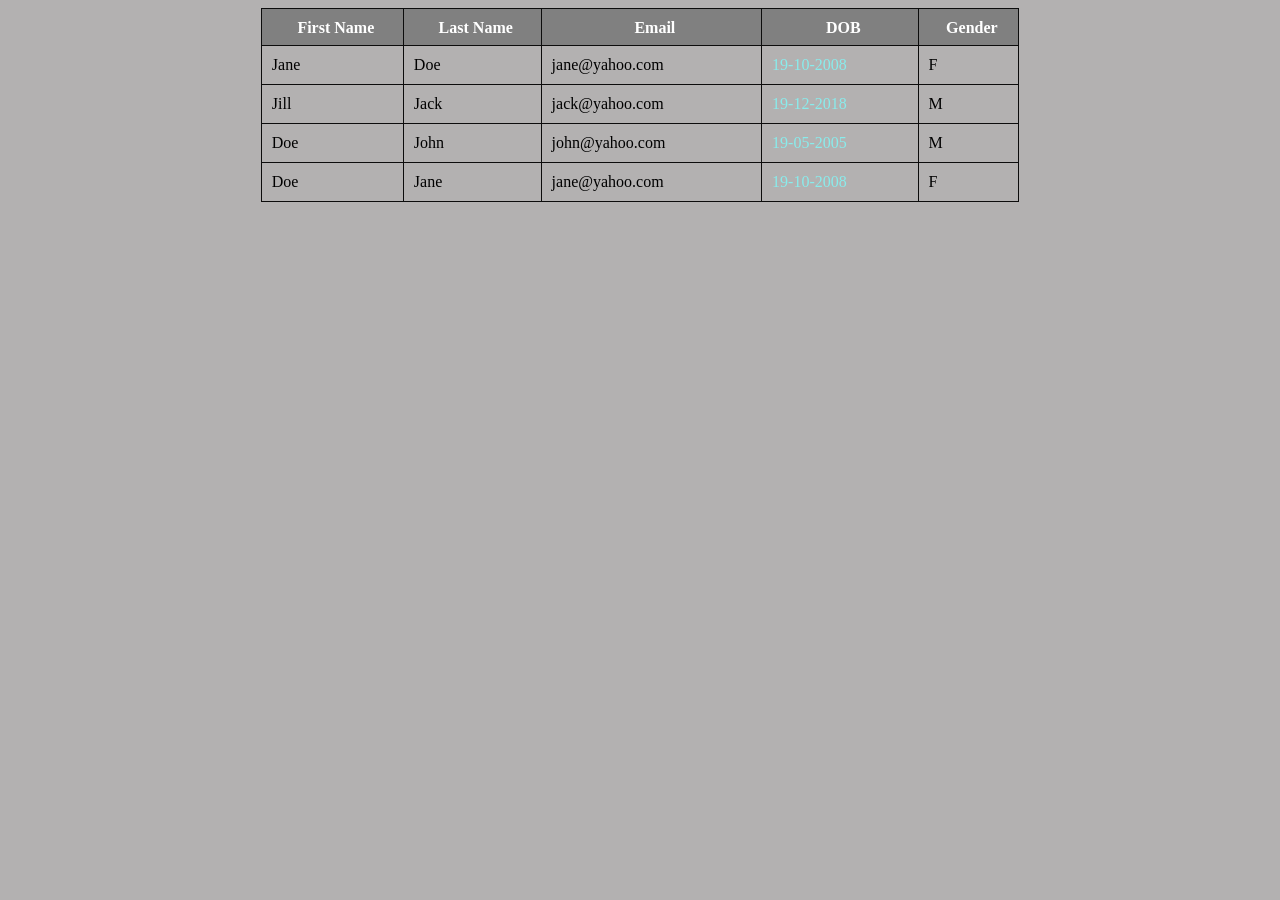
<file: tables.html>
<!DOCTYPE html>
<html>

<head>
<meta charset="utf-8">
<meta name="viewport" content="width=device-width, initial-scale=1">
<title>Tables</title>
<style>
    body{
        background: #b3b1b1;
    }
    table{
        border: 1px solid #0c0c0c;
        border-collapse: collapse;
        width: 60%;
        margin: auto ;
    }
    th{
        border: 1px solid #0c0c0c;
        padding-top: 10px;
        padding-bottom: 8px;
        text-align: center;
        background: gray;
        color: white;
        padding-left: 8px;
    }
    td{
        border: 1px solid #0c0c0c;
        padding: 10px;
    }
    .dob{
        color: #89ecec;
    }
</style>
</head>

<body>

<table>
    <thead>
        <tr>
            <th>First Name</th>
            <th>Last Name</th>
            <th>Email</th>
            <th>DOB</th>
            <th>Gender</th>
        </tr>
    </thead>
    <tbody>
        <tr>
            <td>Jane</td>
            <td>Doe</td>
            <td>jane@yahoo.com</td>
            <td class="dob">19-10-2008</td>
            <td>F</td>
        </tr>
        <tr>
            <td>Jill</td>
            <td>Jack</td>
            <td>jack@yahoo.com</td>
            <td class="dob">19-12-2018</td>
            <td>M</td>
        </tr> 
        <tr>
            <td>Doe</td>
            <td>John</td>
            <td>john@yahoo.com</td>
            <td class="dob">19-05-2005</td>
            <td>M</td>
        </tr>
        <tr>
            <td>Doe</td>
            <td>Jane</td>
            <td>jane@yahoo.com</td>
            <td class="dob">19-10-2008</td>
            <td>F</td>
        </tr>
        
    </tbody>
</table>
</html>
</file>
<file: css/full.css>
@import url('https://fonts.googleapis.com/css2?family=Outfit:wght@100..900&display=swap');
:root{
    --brand-color:#159957;
    --brand-dark:#1f2d3d;
    --soft-bg:#f4f8f7;    
}
body{
    font-family: "Outfit", sans-serif;
     color:var(--brand-dark);
}
.navbar-brand{
    color:var(--brand-color);
    font-size: 1.4rem;
}
#goods{
    color: var(--brand-dark);
}
.navbar-brand:hover{
    color:#036434;
}
.nav-link{
    color:#536171 !important;
    font-weight: 700;
}
.nav-link.active{
color: var(--brand-color) !important;
}
.nav-link.active:hover{
    color: var(--brand-dark), !important;;
}
.btn-success{
    background-color: var(--brand-color);
    border-color: var(--brand-color);
    border-radius: 3px;
    transition: all 1s;
}
btn-success:hover{
    background-color: #036434;
    border-color: #036434;
}
.hero{
    background: linear-gradient(to right,#dee1e1, #edf3f1);
}
.hero .small-heading{
    color: var(--brand-color);
    font-weight: 800;
    font-size: 0.85rem;
    letter-spacing: 2px;
}
.card{
    border-color: #e5ece9;
    transition: transform 0.2s ease, box-shadow 0.2s ease;
}
.card:hover{
    transform: translateY(-4px);
    box-shadow: -15px 3px 109px -25px rgba(0, 0, 0, 0.79);
   -webkit-box-shadow: -15px 3px 109px -25px rgba(0, 0, 0, 0.79);
   -moz-box-shadow: -15px 3px 109px -25px rgba(0, 0, 0, 0.79);
}.card img{
    width: 100%;
    height: 200px;
    object-fit: cover;
}
.card-title{
    font-size: 1.05rem;
    font-weight: 700;
}
.price{
    color:var(--brand-color);
    font-weight: 700;
}
.about-section{
    background-color: var(--soft-bg);
}
.about-section i{
    color: var(--brand-color);
    font-size: 2.3rem;
}
footer{
    background: #263342;
    color: white;
}
footer li{
        margin-bottom: 12px;
}
footer a{
    text-decoration: none;
    color: white;
}
footer a:hover{
    color: var(--brand-color);
}
.copyright{
    background-color: #262d34;
}
.slide-fwd-center {
    -webkit-animation: slide-fwd-center 0.45s cubic-bezier(0.250, 0.460, 0.450, 0.940) both;
    animation: slide-fwd-center 0.45s cubic-bezier(0.250, 0.460, 0.450, 0.940) both;
}

@-webkit-keyframes slide-fwd-center {
    0% {
        -webkit-transform: translateZ(0);
        transform: translateZ(0);
    }

    100% {
        -webkit-transform: translateZ(160px);
        transform: translateZ(160px);
    }
}

@keyframes slide-fwd-center {
    0% {
        -webkit-transform: translateZ(0);
        transform: translateZ(0);
    }

    100% {
        -webkit-transform: translateZ(160px);
        transform: translateZ(160px);
    }
}
</file>
<file: css/style.css>
.row{
    display: flex;
    flex-wrap: wrap;
    justify-content: space-between;
}

.col{
    border:1px solid #808080;
    width:23.5%;
}

p{
    text-align: center;
}
/* media queries */
/* medium devices */
@media  screen and (min-width:768px) and (max-width:1023px){
    p{
        color:#0000ff;
    }
    .col{
        width:48%;
        margin-bottom: 12px;
    }
}
/* mobile */
@media screen and (max-width:767px) {
    .col{
        width:100%;
        margin-bottom: 12px;
    }
    p{
        color:#149292;
    }
}
</file>
